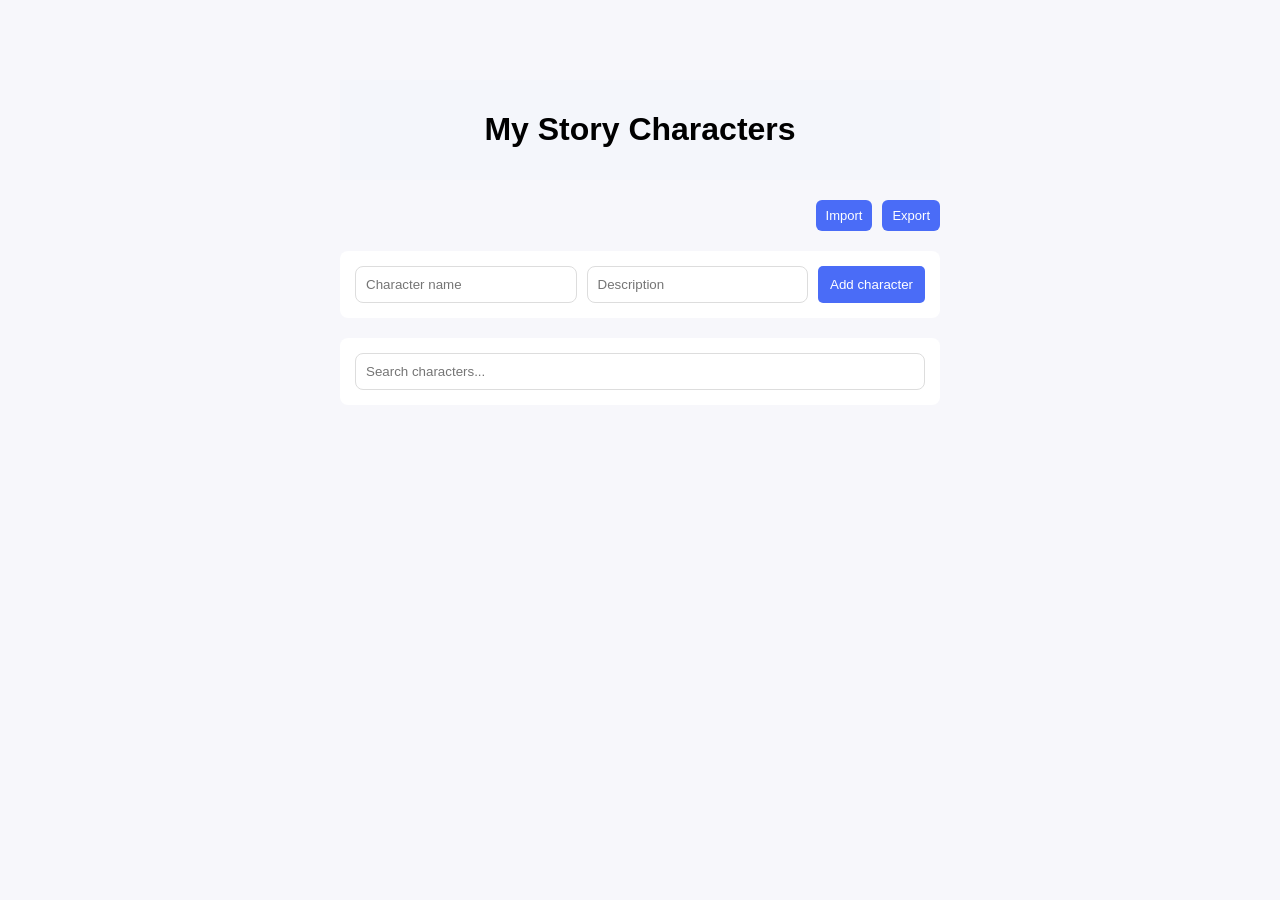
<file: index.html>
<!DOCTYPE html>
<html lang="en">
<head>
  <meta charset="UTF-8" />
  <title>Story Builder</title>
  <link rel="stylesheet" href="style.css" />
</head>
<body>

  <div class="top-bar">
    <h1>My Story Characters</h1>
  </div>

  <div class="toolbar">
    <label for="import-file" class="btn">Import</label>
    <input type="file" id="import-file" />
    <button id="export-data">Export</button>
  </div>

  <form id="character-form">
    <input type="text" id="name" placeholder="Character name" required />
    <input type="text" id="description" placeholder="Description" required />
    <button type="submit">Add character</button>
    <button type="button" id="cancel-edit" style="display:none;">Cancel</button>
  </form>

  <search_bar>
    <input type="text" id="search" placeholder="Search characters..." />
  </search_bar>

  <ul id="character-list"></ul>

  <script src="script.js"></script>
</body>
</html>
</file>
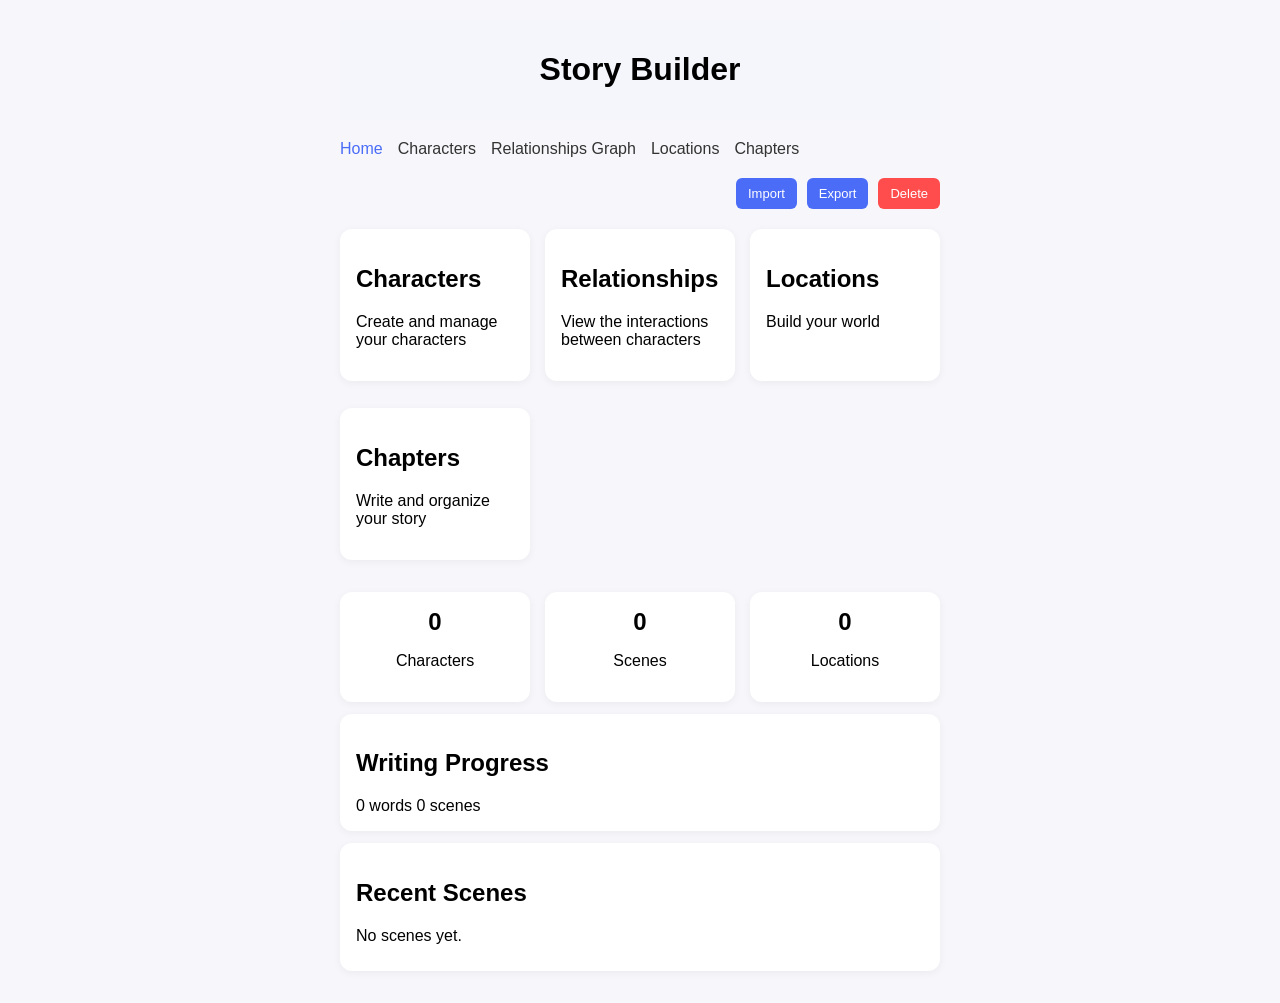
<file: lib/index.html>
<!DOCTYPE html>
<html lang="en">
<head>
  <meta charset="UTF-8" />
  <title>Story Builder</title>
  <link rel="stylesheet" href="css/style.css" />
</head>
<body>
  <div class="app">
    <!-- Header -->
    <header class="top-bar">
      <h1>Story Builder</h1>
    </header>

    <!-- Navigation Bar -->
    <nav class="main-nav">
      <a href="index.html" class="active">Home</a>
      <a href="characters.html">Characters</a>
      <a href="relationships.html">Relationships Graph</a>
      <a href="locations.html">Locations</a>
      <a href="chapters.html">Chapters</a>
    </nav>

    <!-- Tool Bar -->
    <div class="toolbar">
      <label for="import-file" class="btn">Import</label>
      <input type="file" id="import-file" />
      <button id="export-data">Export</button>
      <button class="danger" id="delete-data">Delete</button>
    </div>

    <!-- Dashboard -->
    <main>

      <!-- Navigation Cards -->
      <section class="dashboard-grid">

        <a href="characters.html" class="card nav-card">
          <h2>Characters</h2>
          <p>Create and manage your characters</p>
        </a>

        <a href="relationships.html" class="card nav-card">
          <h2>Relationships</h2>
          <p>View the interactions between characters</p>
        </a>

        <a href="locations.html" class="card nav-card">
          <h2>Locations</h2>
          <p>Build your world</p>
        </a>

        <a href="chapters.html" class="card nav-card">
          <h2>Chapters</h2>
          <p>Write and organize your story</p>
        </a>

      </section>

      <!-- Stats -->
      <section class="stats">
        <div class="card stat-card">
          <h3 id="char-count">0</h3>
          <p>Characters</p>
        </div>

        <div class="card stat-card">
          <h3 id="scene-count">0</h3>
          <p>Scenes</p>
        </div>

        <div class="card stat-card">
          <h3 id="location-count">0</h3>
          <p>Locations</p>
        </div>
      </section>

      <!-- Writing Progress -->
      <section class="card progress-card">
        <h2>Writing Progress</h2>

        <div class="progress-info">
          <span id="word-count">0 words</span>
          <span id="scene-total">0 scenes</span>
        </div>

        <div class="progress-bar">
          <div id="progress-fill"></div>
        </div>
      </section>

      <!-- Recent Scenes -->
      <section class="card">
        <h2>Recent Scenes</h2>
        <ul id="recent-scenes"></ul>
      </section>
    </main>
  </div>

  <script type="module" src="js/home.js"></script>
</body>
</html>
</file>
<file: style.css>
body {
  font-family: Arial, sans-serif;
  max-width: 600px;
  margin: 60px auto;
  background-color: #f7f7fb;
  padding: 20px;
}

.top-bar {
  display: flex;
  justify-content: center;
  align-items: center;
  margin-bottom: 20px;
  position: sticky;
  background: #f4f6fb;
  padding: 10px 0;
}

.toolbar {
  display: flex;
  justify-content: flex-end;
  gap: 10px;
  align-items: center;
}

.toolbar button, .btn {
  border: none;
  border-radius: 6px;
  background: #4a6cf7;
  color: white;
  cursor: pointer;
  font-size: 13px;
  display: inline-block;
  text-decoration: none;
  margin-bottom: 20px;
  padding: 8px 10px;
}

.toolbar button:hover, .btn:hover {
  opacity: 0.75;
}

.toolbar input[type="file"] {
  display: none
}

form, search_bar {
  display: flex;
  gap: 10px;
  margin-bottom: 20px;
  background: white;
  padding: 15px;
  border-radius: 8px;
}

input {
  flex: 1;
  padding: 10px;
  border: 1px solid #ddd;
  border-radius: 8px;
  outline: none;
}

input:focus {
  border-color: #4a6cf7;
}

button {
  padding: 8px 12px;
  background: #4a6cf7;
  color: white;
  border: none;
  border-radius: 5px;
  cursor: pointer;
}

button:hover {
  opacity: 0.75;
}

ul {
  list-style: none;
  padding: 0;
  margin: 0;
}

li {
  margin-bottom: 10px;
}

.card {
  background: white;
  padding: 16px;
  margin-bottom: 12px;
  border-radius: 12px;
  box-shadow: 0 2px 8px rgba(0,0,0,0.05);
  transition: transform 0.15s ease, box-shadow 0.15s ease;
}

.card:hover {
  transform: translateY(-2px);
  box-shadow: 0 6px 14px rgba(0,0,0,0.08);
}

.actions {
  margin-top: 10px;
  display: flex;
  gap: 10px;
}

.actions button {
  border: none;
  padding: 6px 10px;
  border-radius: 6px;
  cursor: pointer;
  font-size: 13px;
}

.actions button[data-action="edit"] {
  background: #4a6cf7;
  color: white;
}

.actions button[data-action="delete"] {
  background: #ff4d4d;
  color: white;
}

.actions button:hover {
  opacity: 0.75;
}
</file>
<file: lib/css/style.css>
/* =========================
   BASE
========================= */

body {
  font-family: Arial, sans-serif;
  max-width: 600px;
  margin: 0 auto;
  padding: 20px;
  background: #f7f7fb;
}

.app {
  display: flex;
  flex-direction: column;
}

/* =========================
   NAVIGATION
========================= */

.top-bar {
  position: sticky;
  top: 0;
  z-index: 10;

  display: flex;
  justify-content: center;
  align-items: center;

  padding: 10px 0;
  margin-bottom: 20px;

  background: #f4f6fb;
}

.main-nav {
  display: flex;
  gap: 15px;
  margin-bottom: 20px;
}

.main-nav a {
  text-decoration: none;
  color: #333;
  font-weight: 500;
}

.main-nav a.active {
  color: #4a6cf7;
}

/* =========================
   BUTTONS
========================= */

button,
.btn {
  padding: 8px 12px;
  font-size: 13px;

  border: none;
  border-radius: 6px;

  background: #4a6cf7;
  color: white;

  cursor: pointer;
  text-decoration: none;

  transition: opacity 0.2s ease;
}

button:hover,
.btn:hover {
  opacity: 0.75;
}

button.danger {
  background: #ff4d4d;
}

/* =========================
   TOOLBAR
========================= */

.toolbar {
  display: flex;
  justify-content: flex-end;
  align-items: center;
  gap: 10px;
  margin-bottom: 20px;
}

.toolbar input[type="file"] {
  display: none;
}

/* =========================
   FORMS / INPUTS
========================= */

form,
.search-bar {
  display: flex;
  gap: 10px;

  margin-bottom: 20px;
  padding: 15px;

  background: white;
  border-radius: 8px;
}

input,
textarea {
  flex: 1;
  width: 100%;

  padding: 10px;

  font-family: inherit;
  font-size: 16px;
  line-height: 1.6;

  border: 1px solid #ddd;
  border-radius: 8px;
  outline: none;

  resize: vertical;
  transition: border-color 0.2s ease;
}

input:focus {
  border-color: #4a6cf7;
}

textarea {
  min-height: 400px;
  max-width: 900px;
}

/* =========================
   LIST / GRID SYSTEM
========================= */

ul {
  list-style: none;
  margin: 0;
  padding: 0;
}

li {
  margin-bottom: 10px;
}

.card-grid {
  display: grid;
  grid-template-columns: repeat(auto-fill, minmax(180px, 1fr));
  gap: 15px;
  margin-top: 20px;
}

/* =========================
   CARDS
========================= */

.card {
  padding: 16px;
  margin-bottom: 12px;

  background: white;
  border-radius: 12px;

  cursor: pointer;

  box-shadow: 0 2px 8px rgba(0, 0, 0, 0.05);
  transition: transform 0.15s ease, box-shadow 0.15s ease;
}

.card:hover {
  transform: translateY(-2px);
  box-shadow: 0 6px 14px rgba(0, 0, 0, 0.08);
}

.card p {
  overflow: hidden;
  display: -webkit-box;
  -webkit-line-clamp: 2;
  line-clamp: 2;
  -webkit-box-orient: vertical;
}

/* =========================
   ACTIONS / BUTTON GROUPS
========================= */

.actions {
  display: flex;
  gap: 10px;
  margin-top: 10px;
}

.actions button {
  padding: 6px 10px;
  font-size: 13px;
}

.top-actions {
  display: flex;
  align-items: center;
  gap: 10px;
  margin-bottom: 15px;
}

/* =========================
   DASHBOARD (HOME)
========================= */

.dashboard-grid {
  display: grid;
  grid-template-columns: repeat(auto-fit, minmax(180px, 1fr));
  gap: 15px;
  margin-bottom: 20px;
}

.nav-card {
  text-decoration: none;
  color: inherit;
}

.stats {
  display: flex;
  gap: 15px;
}

.stat-card {
  flex: 1;
  text-align: center;
}

.stat-card h3 {
  font-size: 24px;
  margin: 0;
}

/* =========================
   EDITOR LAYOUT
========================= */

.view {
  display: flex;
  flex-direction: column;
}

.scene-title {
  margin-bottom: 10px;
}

.scene-content {
  min-height: 400px;
}

/* =========================
   TITLE EDITOR (CHAPTER STYLE)
========================= */

.title-wrapper {
  display: flex;
  align-items: center;
  justify-content: center;
  gap: 10px;
  margin: 10px 0 20px;
}

.title-wrapper h2 {
  margin: 0;
  text-align: center;
}

.title-input {
  display: none;
  text-align: center;
  font-size: 1.5rem;
  font-weight: bold;
}

.edit-btn {
  background: transparent;
  border: none;
  cursor: pointer;
  font-size: 20px;
  padding: 0;
}

/* =========================
   LINKS SYSTEM
========================= */

.links {
  margin-top: 20px;
  padding: 10px;
  background: white;
  border-radius: 8px;
  width: 100%;
}

.link-tag {
  display: flex;
  font-family: Arial, sans-serif;
  font-size: 16px;
  justify-content: space-between;
  align-items: center;
  padding: 10px 10px;
  margin-top: 5px;
  background: #f2f2f2;
  border-radius: 6px;
  cursor: pointer;
}

.link-tag button {
  background: transparent;
  border: none;
  cursor: pointer;
  color: red;
}


/* =========================
   LINK MANAGER TITLE
========================= */

.links::before {
  content: "Link Manager";
  display: block;

  font-family: Arial, sans-serif;
  font-weight: bold;
  font-size: 20px;

  margin-bottom: 20px;
  color: #333;
}

/* =========================
   LAYOUT ROW
========================= */

.links-add {
  display: flex;
  justify-content: space-between;
  align-items: center;

  gap: 20px;

  width: 100%;
}

.links select {
  appearance: none;
  -webkit-appearance: none;
  -moz-appearance: none;

  font-family: Arial, sans-serif;
  font-size: 16px;

  flex: 1;

  background: white;
  border: 1px solid #ddd;

  border-radius: 8px;

  padding: 8px 12px;

  max-width: 240px;
  height: 36px;

  cursor: pointer;
}

.links button {
  flex: 1;
  max-width: 80px;
  height: 36px;
  border-radius: 8px;
  padding: 0 12px;
}

/* =========================
   RELATIONSHIPS GRAPH
========================= */

#graph-view {
  position: relative;
  width: 100%;
  height: 400px;
  margin-top: 20px;
  position: relative;
  background: white;
  border-radius: 12px;
  overflow: hidden;
}

.node {
  position: absolute;

  padding: 6px 10px;
  border-radius: 8px;

  background: #4a6cf7;
  color: white;
  font-size: 12px;

  cursor: pointer;
  user-select: none;
}

.node.location {
  background: #ff6b6b;
}

.line {
  position: absolute;
  height: 2px;
  background: #ccc;
  transform-origin: left center;
}

/* =========================
   UTILITIES
========================= */

.hidden {
  display: none !important;
}
</file>
